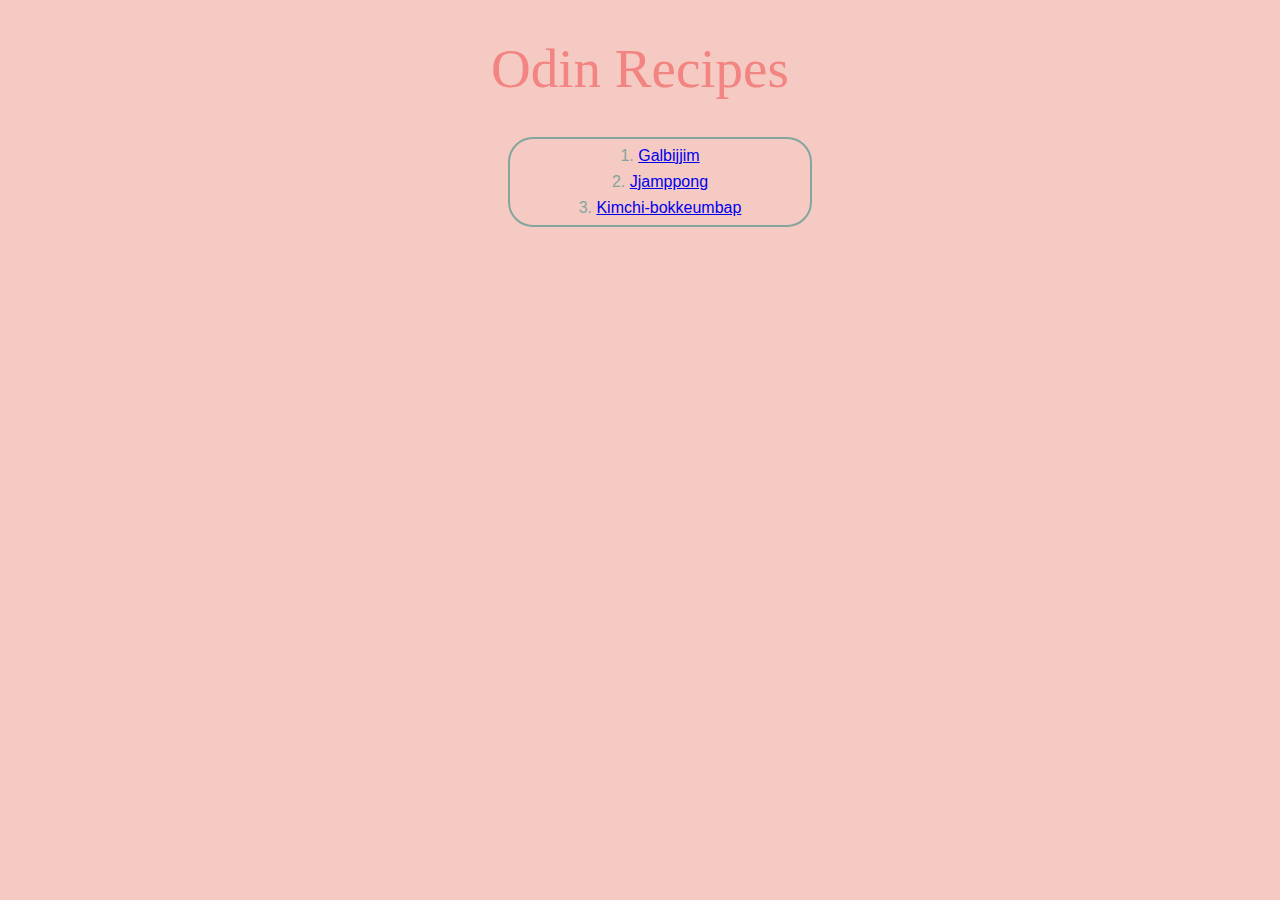
<file: index.html>
<!DOCTYPE html>
<html lang="en">
    <head>
        <meta charset="UTF-8" />
        <meta name="viewport" content="width=device-width, initial-scale=1.0" />
        <title>Odin Recipes</title>
        <link rel="stylesheet" href="styles.css" />
    </head>
    <body>
        <h1>Odin Recipes</h1>
        <ol>
            <div id="recipeList">
                <li><a href="recipes/galbijjim.html">Galbijjim</a></li>
                <li><a href="recipes/jjamppong.html">Jjamppong</a></li>
                <li>
                    <a href="recipes/kimchibokkeumbap.html"
                        >Kimchi-bokkeumbap
                    </a>
                </li>
            </div>
        </ol>
    </body>
</html>
</file>
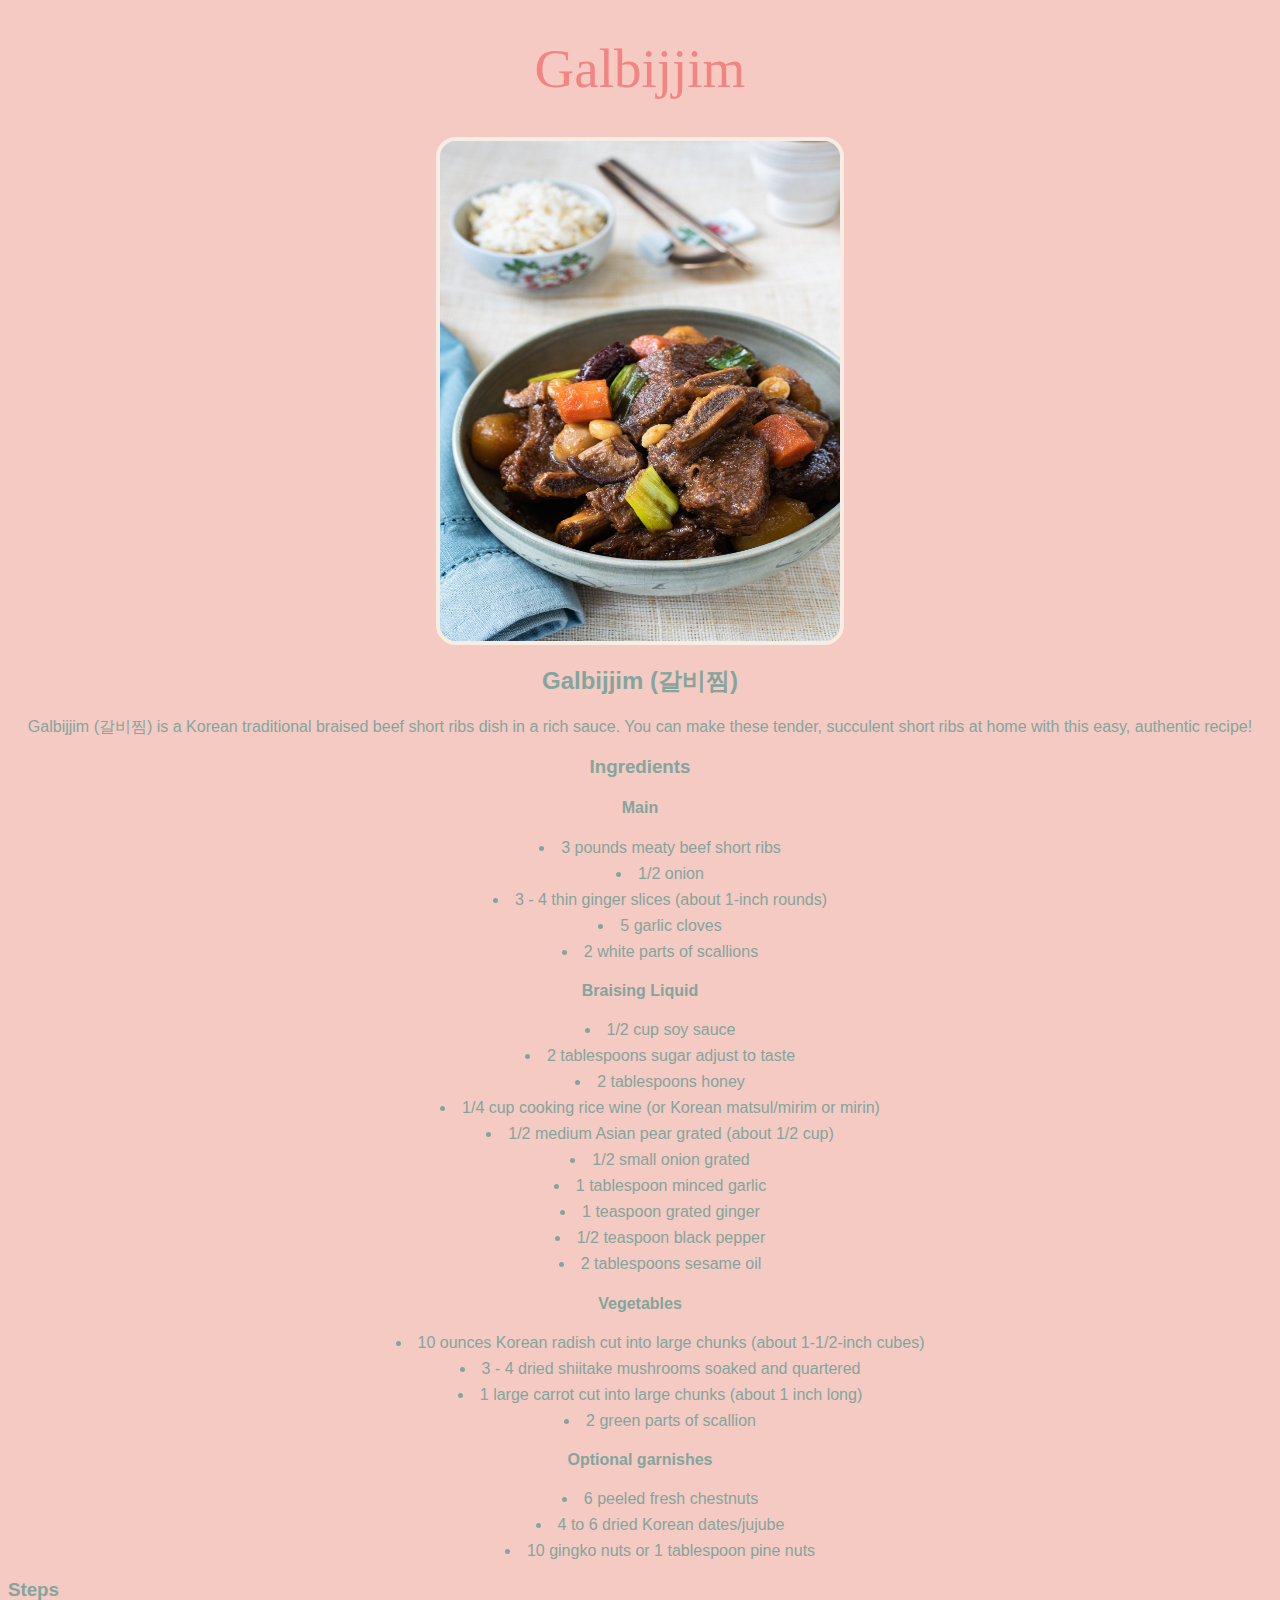
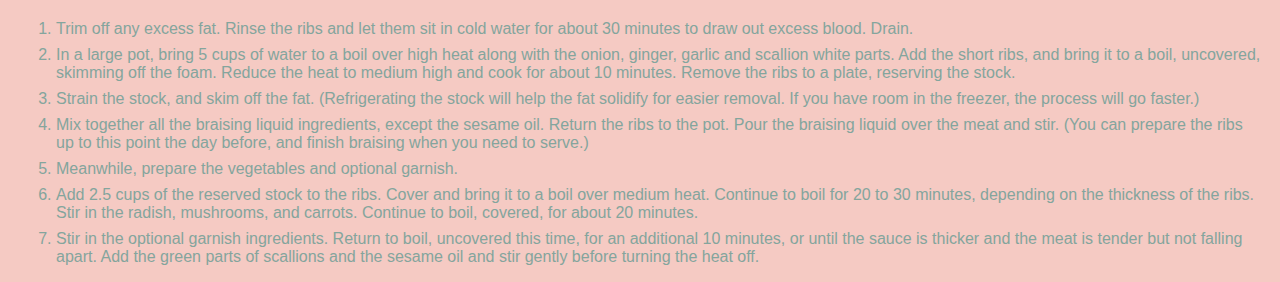
<file: recipes/galbijjim.html>
<!DOCTYPE html>
<html lang="en">
    <head>
        <meta charset="UTF-8" />
        <meta name="viewport" content="width=device-width, initial-scale=1.0" />
        <title>Galbijjim recipe</title>
        <link rel="stylesheet" href="../styles.css" />
    </head>
    <body>
        <h1>Galbijjim</h1>
        <img src="Galbijjim.jpg" alt="Galbijjim" height="500" width="400" />
        <div id="optionalBorder">
            <div id="middleText">
                <h2>Galbijjim (갈비찜)</h2>
                <p>
                    Galbijjim (갈비찜) is a Korean traditional braised beef
                    short ribs dish in a rich sauce. You can make these tender,
                    succulent short ribs at home with this easy, authentic
                    recipe!
                </p>
                <h3>Ingredients</h3>
                <h4>Main</h4>
                <ul>
                    <li>3 pounds meaty beef short ribs</li>
                    <li>1/2 onion</li>
                    <li>3 - 4 thin ginger slices (about 1-inch rounds)</li>
                    <li>5 garlic cloves</li>
                    <li>2 white parts of scallions</li>
                </ul>
                <h4>Braising Liquid</h4>
                <ul>
                    <li>1/2 cup soy sauce</li>
                    <li>2 tablespoons sugar adjust to taste</li>
                    <li>2 tablespoons honey</li>
                    <li>
                        1/4 cup cooking rice wine (or Korean matsul/mirim or
                        mirin)
                    </li>
                    <li>1/2 medium Asian pear grated (about 1/2 cup)</li>
                    <li>1/2 small onion grated</li>
                    <li>1 tablespoon minced garlic</li>
                    <li>1 teaspoon grated ginger</li>
                    <li>1/2 teaspoon black pepper</li>
                    <li>2 tablespoons sesame oil</li>
                </ul>
                <h4>Vegetables</h4>
                <ul>
                    <li>
                        10 ounces Korean radish cut into large chunks (about
                        1-1/2-inch cubes)
                    </li>
                    <li>3 - 4 dried shiitake mushrooms soaked and quartered</li>
                    <li>
                        1 large carrot cut into large chunks (about 1 inch long)
                    </li>
                    <li>2 green parts of scallion</li>
                </ul>
                <h4>Optional garnishes</h4>
                <ul>
                    <li>6 peeled fresh chestnuts</li>
                    <li>4 to 6 dried Korean dates/jujube</li>
                    <li>10 gingko nuts or 1 tablespoon pine nuts</li>
                </ul>
            </div>

            <h3>Steps</h3>
            <ol>
                <li>
                    Trim off any excess fat. Rinse the ribs and let them sit in
                    cold water for about 30 minutes to draw out excess blood.
                    Drain.
                </li>
                <li>
                    In a large pot, bring 5 cups of water to a boil over high
                    heat along with the onion, ginger, garlic and scallion white
                    parts. Add the short ribs, and bring it to a boil,
                    uncovered, skimming off the foam. Reduce the heat to medium
                    high and cook for about 10 minutes. Remove the ribs to a
                    plate, reserving the stock.
                </li>
                <li>
                    Strain the stock, and skim off the fat. (Refrigerating the
                    stock will help the fat solidify for easier removal. If you
                    have room in the freezer, the process will go faster.)
                </li>
                <li>
                    Mix together all the braising liquid ingredients, except the
                    sesame oil. Return the ribs to the pot. Pour the braising
                    liquid over the meat and stir. (You can prepare the ribs up
                    to this point the day before, and finish braising when you
                    need to serve.)
                </li>
                <li>Meanwhile, prepare the vegetables and optional garnish.</li>
                <li>
                    Add 2.5 cups of the reserved stock to the ribs. Cover and
                    bring it to a boil over medium heat. Continue to boil for 20
                    to 30 minutes, depending on the thickness of the ribs. Stir
                    in the radish, mushrooms, and carrots. Continue to boil,
                    covered, for about 20 minutes.
                </li>
                <li>
                    Stir in the optional garnish ingredients. Return to boil,
                    uncovered this time, for an additional 10 minutes, or until
                    the sauce is thicker and the meat is tender but not falling
                    apart. Add the green parts of scallions and the sesame oil
                    and stir gently before turning the heat off.
                </li>
            </ol>
        </div>
    </body>
</html>
</file>
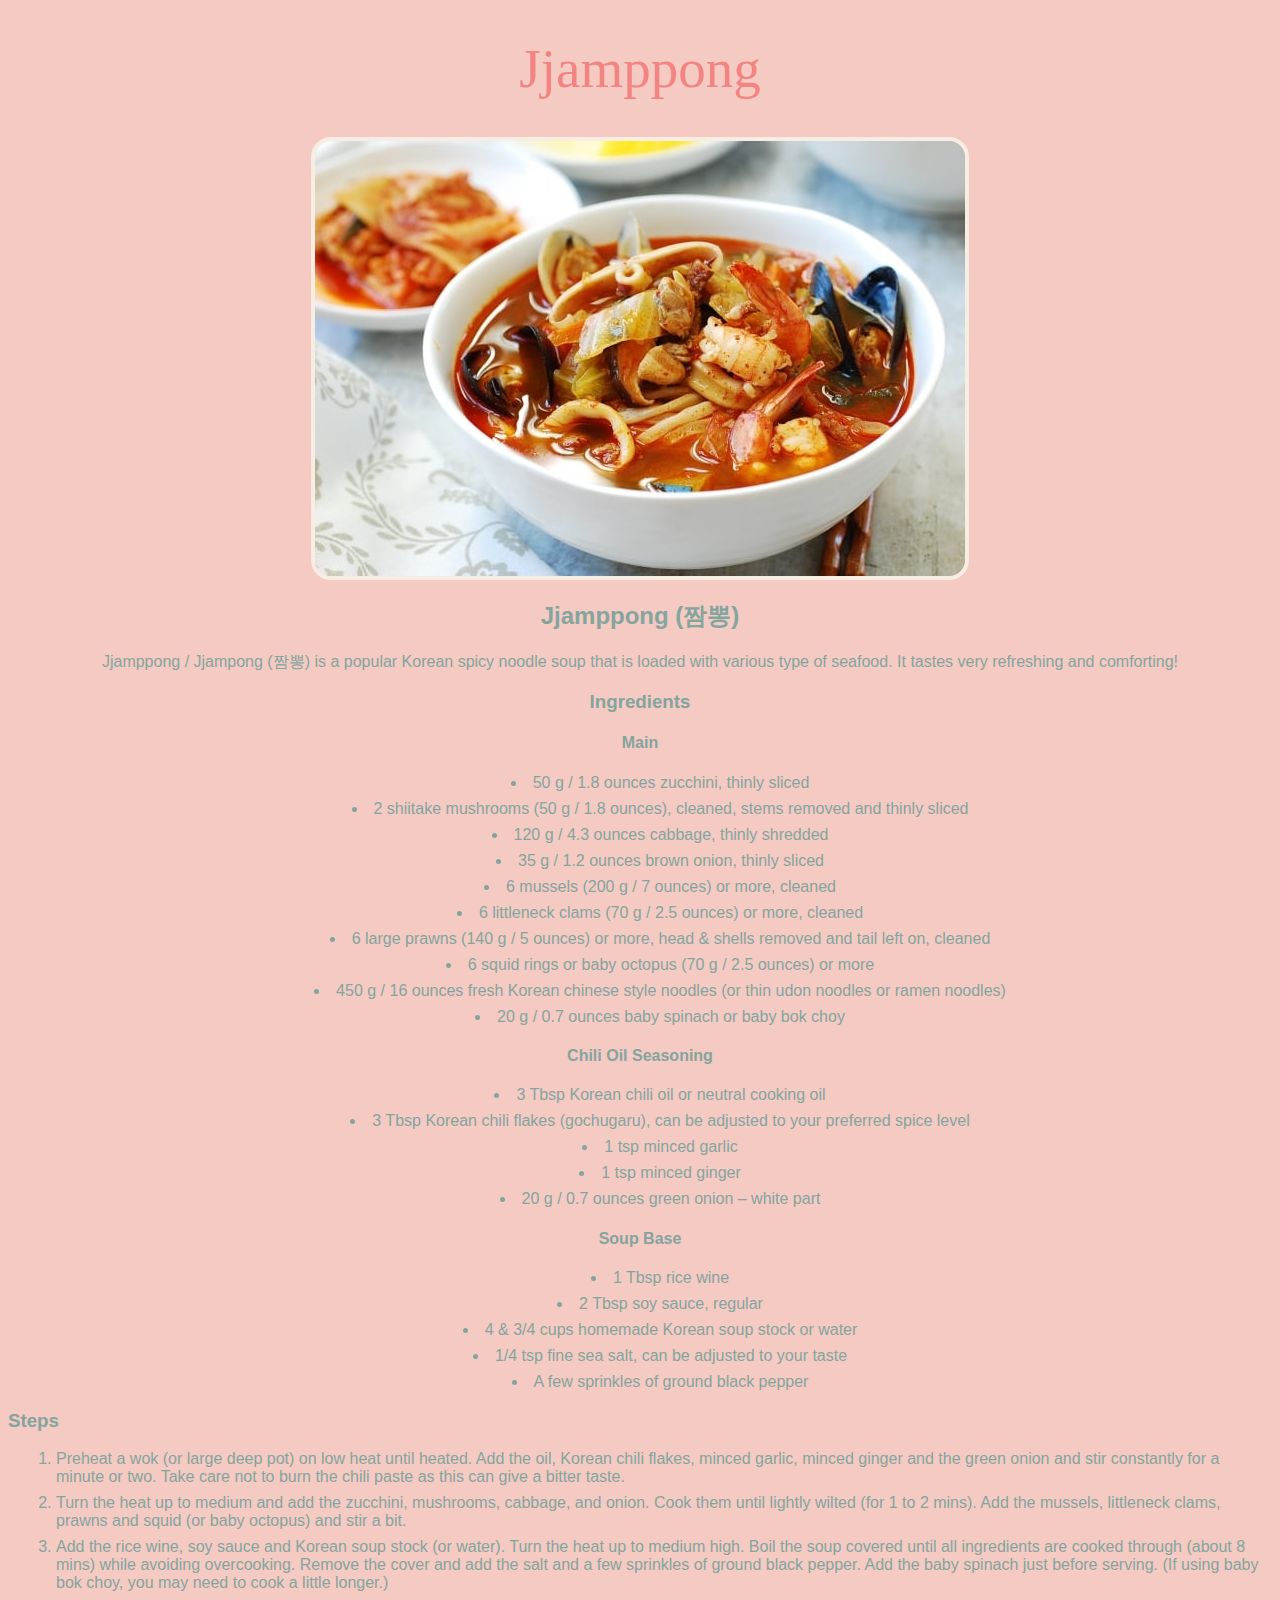
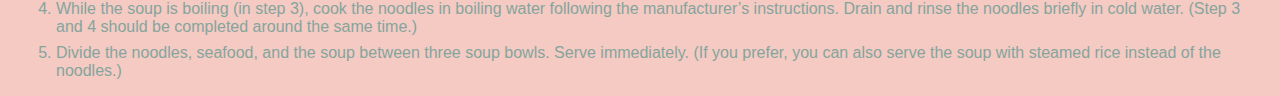
<file: recipes/jjamppong.html>
<!DOCTYPE html>
<html lang="en">
    <head>
        <meta charset="UTF-8" />
        <meta name="viewport" content="width=device-width, initial-scale=1.0" />
        <title>Jjamppong recipe</title>
        <link rel="stylesheet" href="../styles.css" />
    </head>
    <body>
        <h1>Jjamppong</h1>

        <img src="Jjamppong.jpg" alt="Jjamppong" />
        <div id="optionalBorder">
            <div id="middleText">
                <h2>Jjamppong (짬뽕)</h2>
                <p>
                    Jjamppong / Jjampong (짬뽕) is a popular Korean spicy noodle
                    soup that is loaded with various type of seafood. It tastes
                    very refreshing and comforting!
                </p>
                <h3>Ingredients</h3>
                <h4>Main</h4>
                <ul>
                    <li>50 g / 1.8 ounces zucchini, thinly sliced</li>
                    <li>
                        2 shiitake mushrooms (50 g / 1.8 ounces), cleaned, stems
                        removed and thinly sliced
                    </li>
                    <li>120 g / 4.3 ounces cabbage, thinly shredded</li>
                    <li>35 g / 1.2 ounces brown onion, thinly sliced</li>
                    <li>6 mussels (200 g / 7 ounces) or more, cleaned</li>
                    <li>
                        6 littleneck clams (70 g / 2.5 ounces) or more, cleaned
                    </li>
                    <li>
                        6 large prawns (140 g / 5 ounces) or more, head & shells
                        removed and tail left on, cleaned
                    </li>
                    <li>
                        6 squid rings or baby octopus (70 g / 2.5 ounces) or
                        more
                    </li>
                    <li>
                        450 g / 16 ounces fresh Korean chinese style noodles (or
                        thin udon noodles or ramen noodles)
                    </li>
                    <li>20 g / 0.7 ounces baby spinach or baby bok choy</li>
                </ul>
                <h4>Chili Oil Seasoning</h4>
                <ul>
                    <li>3 Tbsp Korean chili oil or neutral cooking oil</li>
                    <li>
                        3 Tbsp Korean chili flakes (gochugaru), can be adjusted
                        to your preferred spice level
                    </li>
                    <li>1 tsp minced garlic</li>
                    <li>1 tsp minced ginger</li>
                    <li>20 g / 0.7 ounces green onion – white part</li>
                </ul>
                <h4>Soup Base</h4>
                <ul>
                    <li>1 Tbsp rice wine</li>
                    <li>2 Tbsp soy sauce, regular</li>
                    <li>4 & 3/4 cups homemade Korean soup stock or water</li>
                    <li>
                        1/4 tsp fine sea salt, can be adjusted to your taste
                    </li>
                    <li>A few sprinkles of ground black pepper</li>
                </ul>
            </div>

            <h3>Steps</h3>
            <ol>
                <li>
                    Preheat a wok (or large deep pot) on low heat until heated.
                    Add the oil, Korean chili flakes, minced garlic, minced
                    ginger and the green onion and stir constantly for a minute
                    or two. Take care not to burn the chili paste as this can
                    give a bitter taste.
                </li>
                <li>
                    Turn the heat up to medium and add the zucchini, mushrooms,
                    cabbage, and onion. Cook them until lightly wilted (for 1 to
                    2 mins). Add the mussels, littleneck clams, prawns and squid
                    (or baby octopus) and stir a bit.
                </li>
                <li>
                    Add the rice wine, soy sauce and Korean soup stock (or
                    water). Turn the heat up to medium high. Boil the soup
                    covered until all ingredients are cooked through (about 8
                    mins) while avoiding overcooking. Remove the cover and add
                    the salt and a few sprinkles of ground black pepper. Add the
                    baby spinach just before serving. (If using baby bok choy,
                    you may need to cook a little longer.)
                </li>
                <li>
                    While the soup is boiling (in step 3), cook the noodles in
                    boiling water following the manufacturer’s instructions.
                    Drain and rinse the noodles briefly in cold water. (Step 3
                    and 4 should be completed around the same time.)
                </li>
                <li>
                    Divide the noodles, seafood, and the soup between three soup
                    bowls. Serve immediately. (If you prefer, you can also serve
                    the soup with steamed rice instead of the noodles.)
                </li>
            </ol>
        </div>
    </body>
</html>
</file>
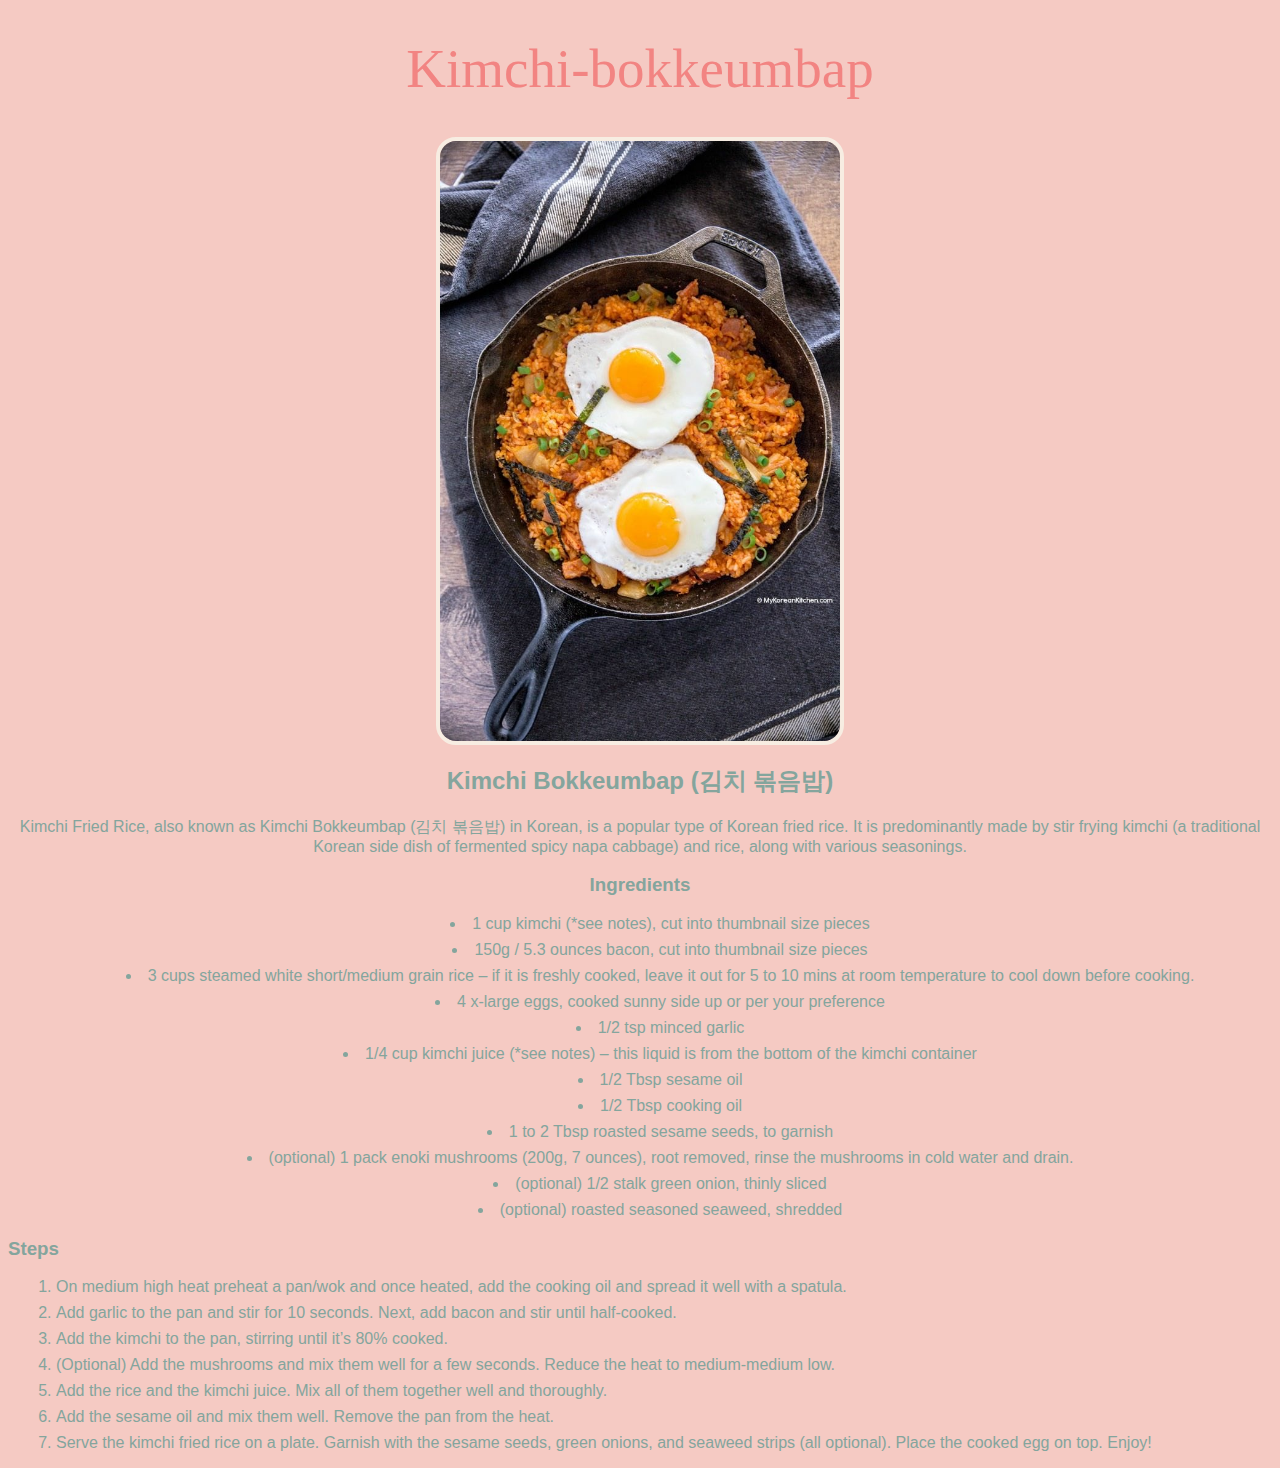
<file: recipes/kimchibokkeumbap.html>
<!DOCTYPE html>
<html lang="en">
    <head>
        <meta charset="UTF-8" />
        <meta name="viewport" content="width=device-width, initial-scale=1.0" />
        <title>Kimchi-bokkeumbap</title>
        <link rel="stylesheet" href="../styles.css" />
    </head>
    <body>
        <h1>Kimchi-bokkeumbap</h1>
        <img src="Kimchibokkeumbap.jpg" alt="Kimchibokkeumbap" height="600px" />
        <div id="optionalBorder">
            <div id="middleText">
                <h2>Kimchi Bokkeumbap (김치 볶음밥)</h2>
                <p>
                    Kimchi Fried Rice, also known as Kimchi Bokkeumbap (김치
                    볶음밥) in Korean, is a popular type of Korean fried rice.
                    It is predominantly made by stir frying kimchi (a
                    traditional Korean side dish of fermented spicy napa
                    cabbage) and rice, along with various seasonings.
                </p>
                <h3>Ingredients</h3>
                <ul>
                    <li>
                        1 cup kimchi (*see notes), cut into thumbnail size
                        pieces
                    </li>
                    <li>
                        150g / 5.3 ounces bacon, cut into thumbnail size pieces
                    </li>
                    <li>
                        3 cups steamed white short/medium grain rice – if it is
                        freshly cooked, leave it out for 5 to 10 mins at room
                        temperature to cool down before cooking.
                    </li>
                    <li>
                        4 x-large eggs, cooked sunny side up or per your
                        preference
                    </li>
                    <li>1/2 tsp minced garlic</li>
                    <li>
                        1/4 cup kimchi juice (*see notes) – this liquid is from
                        the bottom of the kimchi container
                    </li>
                    <li>1/2 Tbsp sesame oil</li>
                    <li>1/2 Tbsp cooking oil</li>
                    <li>1 to 2 Tbsp roasted sesame seeds, to garnish</li>
                    <span id="standOutWord">
                    <li>
                        
                        (optional)
                        1 pack enoki mushrooms (200g, 7 ounces), root removed,
                        rinse the mushrooms in cold water and drain.
                    </li>
                    <li>(optional) 1/2 stalk green onion, thinly sliced</li>
                    <li>(optional) roasted seasoned seaweed, shredded</li>
                </ul>
                </span>
            </div>

            <h3>Steps</h3>
            <ol>
                <li>
                    On medium high heat preheat a pan/wok and once heated, add
                    the cooking oil and spread it well with a spatula.
                </li>
                <li>
                    Add garlic to the pan and stir for 10 seconds. Next, add
                    bacon and stir until half-cooked.
                </li>
                <li>
                    Add the kimchi to the pan, stirring until it’s 80% cooked.
                </li>
                <li>
                    (Optional) Add the mushrooms and mix them well for a few
                    seconds. Reduce the heat to medium-medium low.
                </li>
                <li>
                    Add the rice and the kimchi juice. Mix all of them together
                    well and thoroughly.
                </li>
                <li>
                    Add the sesame oil and mix them well. Remove the pan from
                    the heat.
                </li>
                <li>
                    Serve the kimchi fried rice on a plate. Garnish with the
                    sesame seeds, green onions, and seaweed strips (all
                    optional). Place the cooked egg on top. Enjoy!
                </li>
            </ol>
        </div>
    </body>
</html>
</file>
<file: styles.css>
h1 {
    color: #f28482;
    font-weight: lighter;
    font-size: 55px;
    text-align: center;
    font-family: 'Papyrus';
    height: auto;
    width: auto;
}

body {
    color: #84a59d;
    background-color: #f5cac3;
    font-family: 'Helvetica', sans-serif;
}

#recipeList {
    text-align: center;
    border-color: #84a59d;
    border: solid;
    border-radius: 25px;
    border-width: 2px;
    list-style-position: inside;
    width: 300px;
    height: auto;
    margin: 0 auto;
}

li {
    margin: 8px;
}

img {
    border: 4px solid #f7ede2;
    border-radius: 20px;
    display: block;
    margin: auto;
}

#middleText {
    text-align: center;
    list-style-position: inside;
}

/* This will turn optional ingredients orange */

/* #optional {
    color: #ebb051;
} */

/* This will add a border around the text after the image */

/* #optionalBorder {
    border: 4px dotted #f6bd60;
    border-radius: 40px;
    padding: 10px;
    margin: 10px;
} */
</file>
